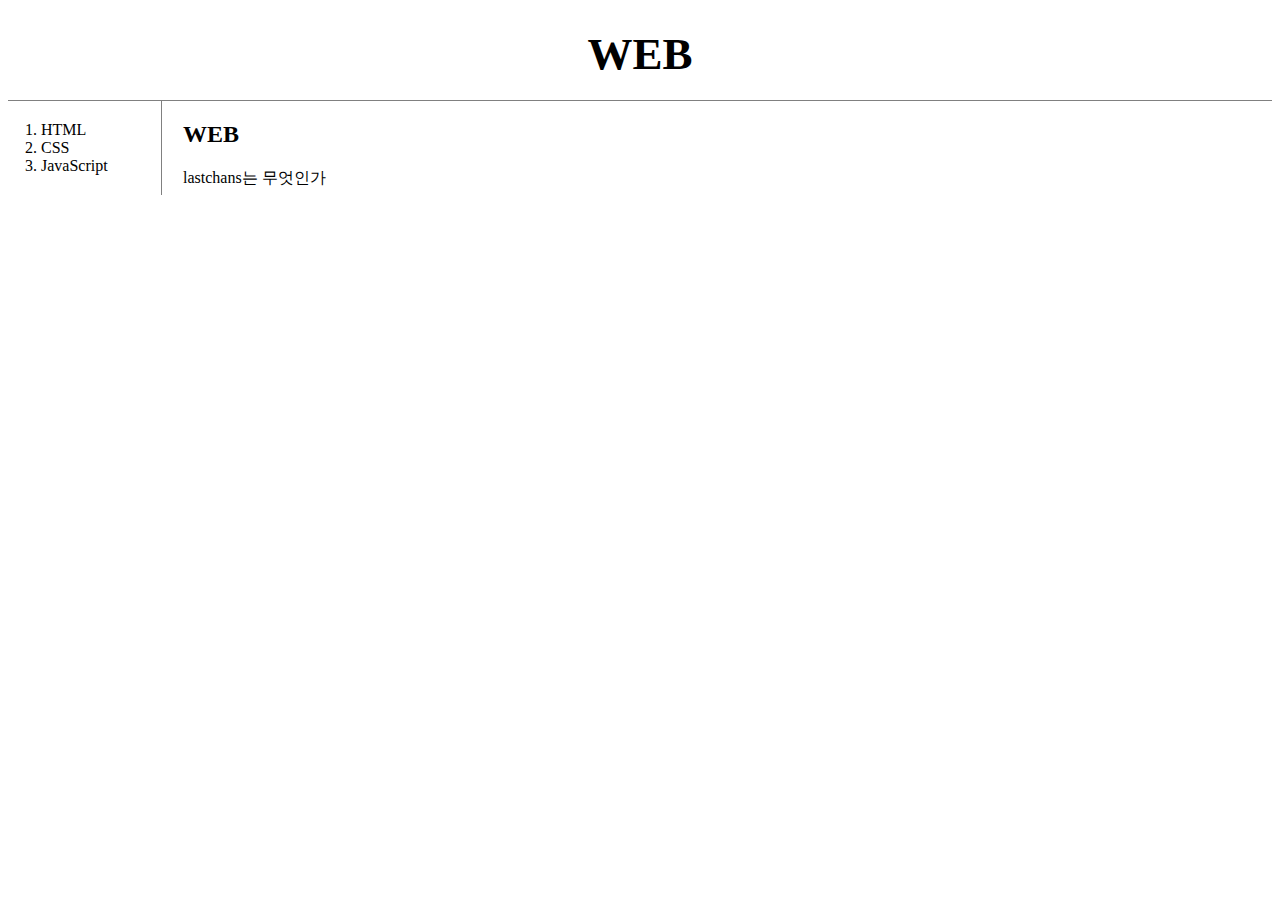
<file: index.html>
<!doctype html>
<html>
<head>
<title>WEB1 - Welcome</title>
<meta charset="utf-8">
<link rel="stylesheet" href="style.css">
</head>
<body>
  <h1><a href="index.html">WEB</a></h1>
  <div id="grid">
<ol>
  <li><a href="1.html" class="saw">HTML</a></li>
  <li><a href="2.html" class="saw" id="active">CSS</a></li>
  <li><a href="3.html">JavaScript</a></li>
</ol>
<div id="article">
<h2>WEB</h2>
lastchans는 무엇인가
</div>
</div>
</body>
</html>
</file>
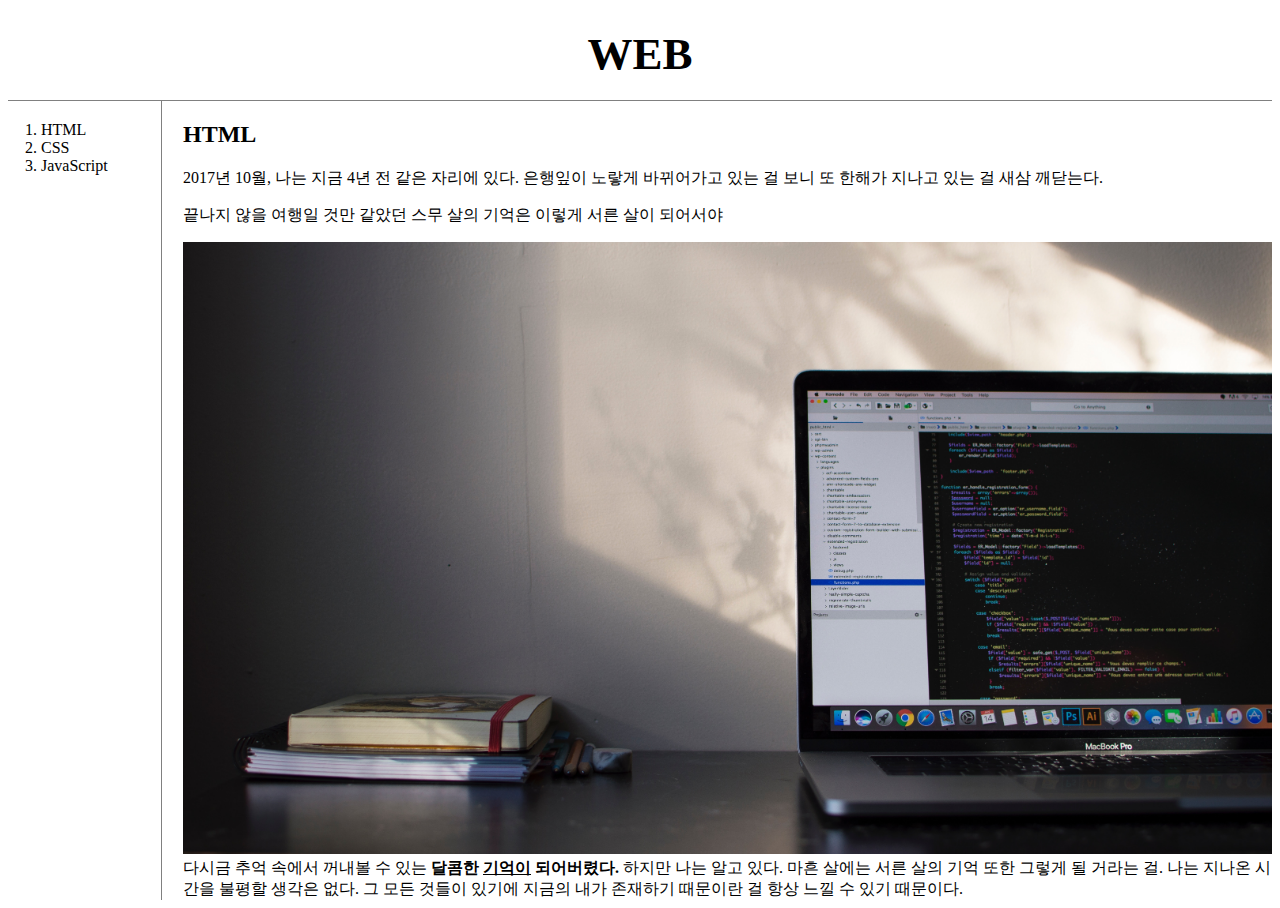
<file: 1.html>
<!doctype html>
<html>
<head>
<title>WEB1 - HTML</title>
<meta charset="utf-8">
<link rel="stylesheet" href="style.css">
</head>
<body>
  <h1><a href="index.html">WEB</a></h1>
    <div id="grid">
<ol>
  <li><a href="1.html">HTML</a></li>
  <li><a href="2.html">CSS</a></li>
  <li><a href="3.html">JavaScript</a></li>
</ol>
<div id="article">
<h2>HTML</h2>
<a href="http://lastchans.tistory.com/" target="_blank" title="lastchans">2017년 10월</a>, 나는 지금 4년 전 같은 자리에 있다.
은행잎이 노랗게 바뀌어가고 있는 걸 보니 또 한해가 지나고 있는 걸 새삼 깨닫는다.
<p>끝나지 않을 여행일 것만 같았던 스무 살의 기억은 이렇게 서른 살이 되어서야</p>
<img src="cording.jpg" width="100%">
다시금 추억 속에서 꺼내볼 수 있는 <strong>달콤한 <u>기억이</u> 되어버렸다.</strong>
하지만 나는 알고 있다. 마흔 살에는 서른 살의 기억 또한 그렇게 될 거라는 걸. 나는 지나온 시간을 불평할 생각은 없다.
그 모든 것들이 있기에 지금의 내가 존재하기 때문이란 걸 항상 느낄 수 있기 때문이다.
</div>
</div>
</body>
</html>
</file>
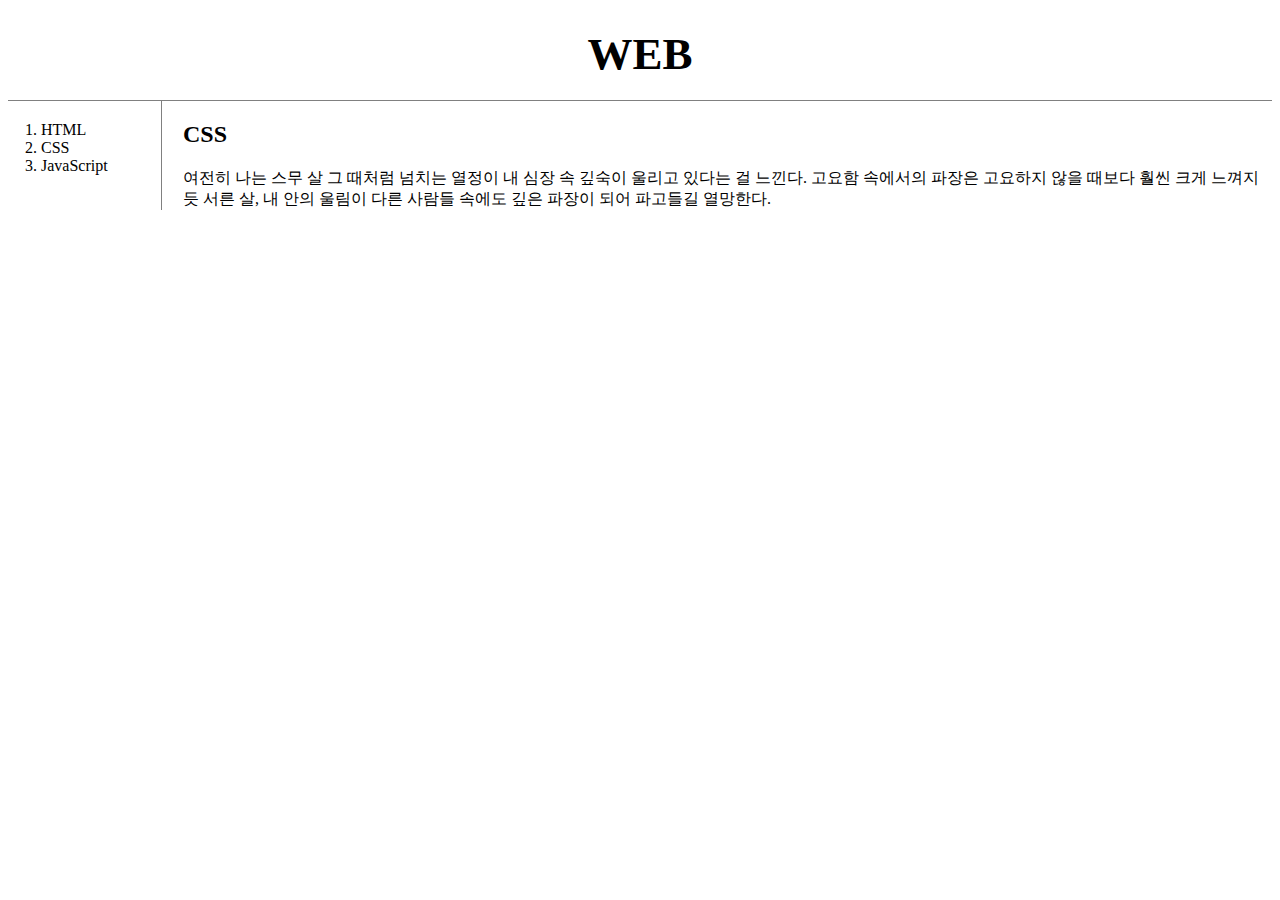
<file: 2.html>
<!doctype html>
<html>
<head>
<title>WEB1 - CSS</title>
<meta charset="utf-8">
<link rel="stylesheet" href="style.css">
</head>
<body>
  <h1><a href="index.html">WEB</a></h1>
    <div id="grid">
      <ol>
        <li><a href="1.html">HTML</a></li>
        <li><a href="2.html">CSS</a></li>
        <li><a href="3.html">JavaScript</a></li>
      </ol>

    <div id="article">

      <h2>CSS</h2>
      여전히 나는 스무 살 그 때처럼 넘치는 열정이 내 심장 속 깊숙이 울리고 있다는 걸 느낀다.
      고요함 속에서의 파장은 고요하지 않을 때보다 훨씬 크게 느껴지듯 서른 살,
      내 안의 울림이 다른 사람들 속에도 깊은 파장이 되어 파고들길 열망한다.
    </div>
    </div>
</body>
</html>
</file>
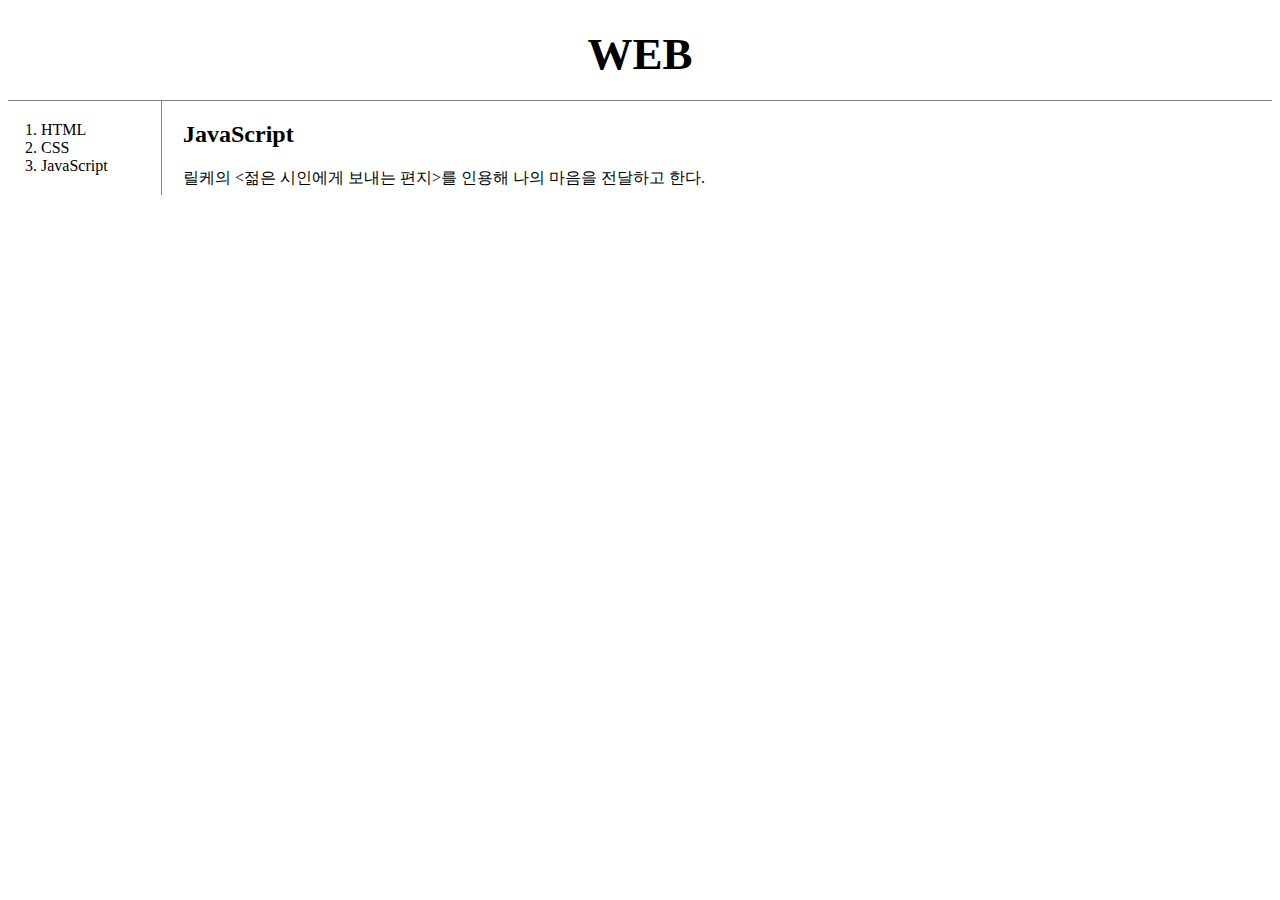
<file: 3.html>
<!doctype html>
<html>
<head>
<title>WEB1 - JavaScript</title>
<meta charset="utf-8">
<link rel="stylesheet" href="style.css">
</head>
<body>
  <h1><a href="index.html">WEB</a></h1>
  <div id="grid">
<ol>
  <li><a href="1.html">HTML</a></li>
  <li><a href="2.html">CSS</a></li>
  <li><a href="3.html">JavaScript</a></li>
</ol>
  <div id="article">
<h2>JavaScript</h2>
릴케의 <젊은 시인에게 보내는 편지>를 인용해 나의 마음을 전달하고 한다.
</div>
</div>
</body>
</html>
</file>
<file: style.css>
<style>
body{
margin:0;
}
a {
color:black;
text-decoration: none;
}
h1 {
font-size: 45px;
text-align: center;
border-bottom: 1px solid gray;
margin:0;
padding: 20px;
}
ol {
border-right: 1px solid gray;
width: 100px;
margin:0;
padding: 20px;
}
#grid {
display: grid;
grid-template-columns: 150px 1fr;
}
#grid ol {
padding-left: 33px;
}
#grid #article {
padding-left: 25px;
}
@media(max-width:800px){
  #grid{
  display: block;
}
  ol{
  border-right: none;
}
  h1{
  border-bottom: none;
}
}
</style>
</file>
